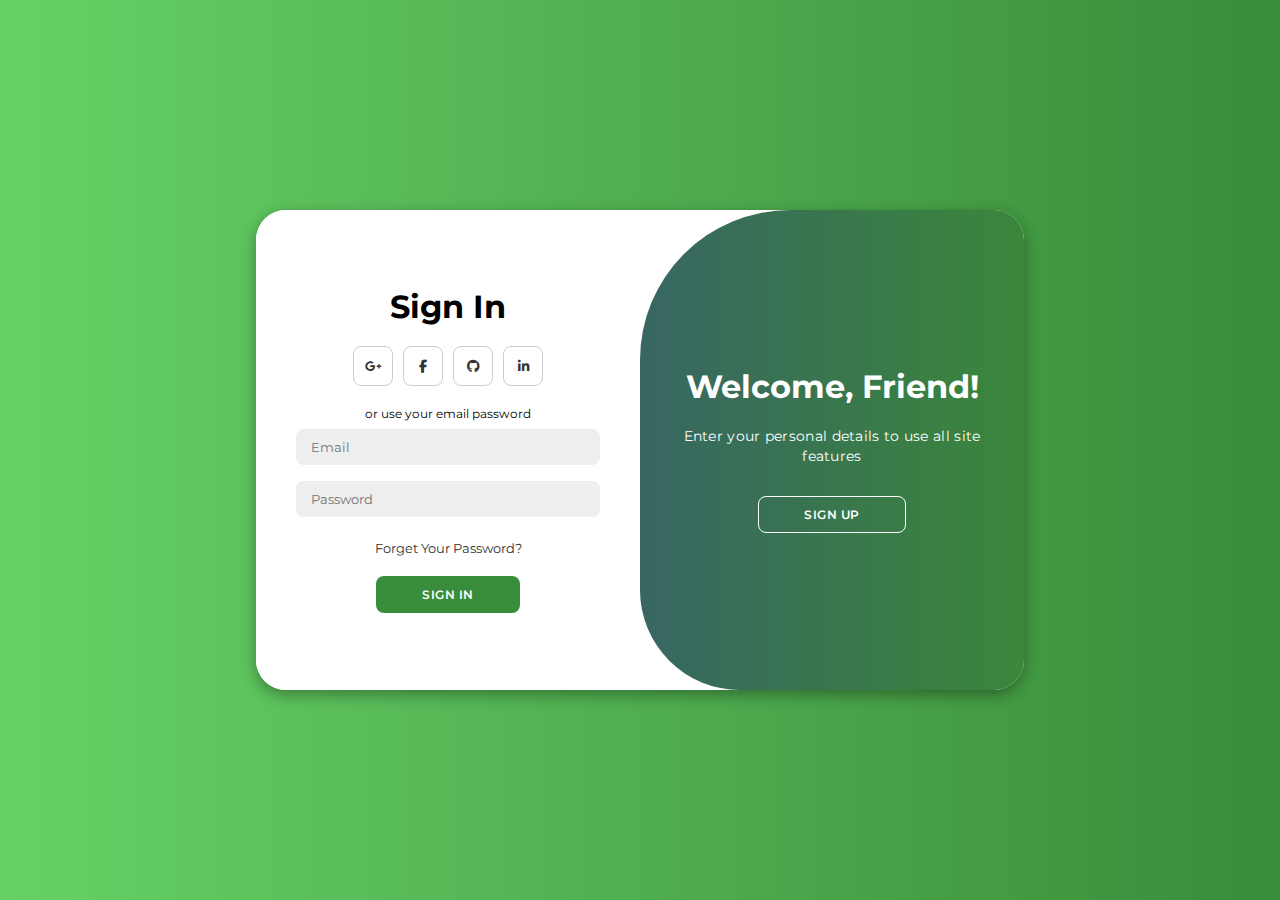
<file: contact.html>
<!DOCTYPE html>
<html lang="en">

<head>
    <meta charset="UTF-8">
    <meta name="viewport" content="width=device-width, initial-scale=1.0">
    <link rel="stylesheet" href="https://cdnjs.cloudflare.com/ajax/libs/font-awesome/6.4.2/css/all.min.css">
    <link rel="stylesheet" href="style.css">
    <title>Super Cola</title>
</head>

<body>

    <div class="container" id="container">
        <div class="form-container sign-up">
            <form id="signupForm" onsubmit="return validateSignUp()">
                <h1>Create Account</h1>
                <div class="social-icons">
                    <a href="#" class="icon"><i class="fa-brands fa-google-plus-g"></i></a>
                    <a href="#" class="icon"><i class="fa-brands fa-facebook-f"></i></a>
                    <a href="#" class="icon"><i class="fa-brands fa-github"></i></a>
                    <a href="#" class="icon"><i class="fa-brands fa-linkedin-in"></i></a>
                </div>
                <span>or use your email for registration</span>
                <input type="text" placeholder="Name" required>
                <input type="email" placeholder="Email" required>
                <input type="password" placeholder="Password" required>
                <button type="submit">Sign Up</button>
            </form>
        </div>
        <div class="form-container sign-in">
            <form id="signinForm" onsubmit="return validateSignIn()">
                <h1>Sign In</h1>
                <div class="social-icons">
                    <a href="#" class="icon"><i class="fa-brands fa-google-plus-g"></i></a>
                    <a href="#" class="icon"><i class="fa-brands fa-facebook-f"></i></a>
                    <a href="#" class="icon"><i class="fa-brands fa-github"></i></a>
                    <a href="#" class="icon"><i class="fa-brands fa-linkedin-in"></i></a>
                </div>
                <span>or use your email password</span>
                <input type="email" placeholder="Email" required>
                <input type="password" placeholder="Password" required>
                <a href="#">Forget Your Password?</a>
                <button type="submit" id="signInButton">Sign In</button>
            </form>
        </div>
        <div class="toggle-container">
            <div class="toggle">
                <div class="toggle-panel toggle-left">
                    <h1>Welcome Back!</h1>
                    <p>Enter your personal details to use all site features</p>
                    <button class="hidden" id="login">Sign In</button>
                </div>
                <div class="toggle-panel toggle-right">
                    <h1>Welcome, Friend!</h1>
                    <p>Enter your personal details to use all site features</p>
                    <button class="hidden" id="register">Sign Up</button>
                </div>
            </div>
        </div>
    </div>

    <script src="app1.js"></script>
    <script>
        // Form Validation for Sign Up
        function validateSignUp() {
            var name = document.getElementById('container').querySelector('.sign-up input[type="text"]').value.trim();
            var email = document.getElementById('container').querySelector('.sign-up input[type="email"]').value.trim();
            var password = document.getElementById('container').querySelector('.sign-up input[type="password"]').value.trim();

            if (!name || !email || !password) {
                alert("Please fill in all fields for sign up.");
                return false;
            }

            // Additional validation logic if needed

            return true;
        }

        // Form Validation for Sign In
        function validateSignIn() {
            var email = document.getElementById('container').querySelector('.sign-in input[type="email"]').value.trim();
            var password = document.getElementById('container').querySelector('.sign-in input[type="password"]').value.trim();

            if (!email || !password) {
                alert("Please fill in all fields for sign in.");
                return false;
            }

            // Additional validation logic if needed

            // Redirect to index.html after successful sign in
            window.location.href = 'index.html';
            
            // Prevent form submission (we are redirecting manually)
            return false;
        }
    </script>
</body>

</html>
</file>
<file: style.css>
@import url('https://fonts.googleapis.com/css2?family=Montserrat:wght@300;400;500;600;700&display=swap');

*{
    margin: 0;
    padding: 0;
    box-sizing: border-box;
    font-family: 'Montserrat', sans-serif;
}

body{
    background-color: #398C39;
    background: linear-gradient(to right,#66d166, #398C39);
    display: flex;
    align-items: center;
    justify-content: center;
    flex-direction: column;
    height: 100vh;
}

.container{
    background-color: #fff;
    border-radius: 30px;
    box-shadow: 0 5px 15px rgba(0, 0, 0, 0.35);
    position: relative;
    overflow: hidden;
    width: 768px;
    max-width: 100%;
    min-height: 480px;
}

.container p{
    font-size: 14px;
    line-height: 20px;
    letter-spacing: 0.3px;
    margin: 20px 0;
}

.container span{
    font-size: 12px;
}

.container a{
    color: #333;
    font-size: 13px;
    text-decoration: none;
    margin: 15px 0 10px;
}

.container button{
    background-color: #398C39;
    color: #fff;
    font-size: 12px;
    padding: 10px 45px;
    border: 1px solid transparent;
    border-radius: 8px;
    font-weight: 600;
    letter-spacing: 0.5px;
    text-transform: uppercase;
    margin-top: 10px;
    cursor: pointer;
}

.container button:hover{
    background-color: #e8ff39;
}

.container button.hidden{
    background-color: transparent;
    border-color: #fff;
}

.container form{
    background-color: #fff;
    display: flex;
    align-items: center;
    justify-content: center;
    flex-direction: column;
    padding: 0 40px;
    height: 100%;
}

.container input{
    background-color: #eee;
    border: none;
    margin: 8px 0;
    padding: 10px 15px;
    font-size: 13px;
    border-radius: 8px;
    width: 100%;
    outline: none;
}

.form-container{
    position: absolute;
    top: 0;
    height: 100%;
    transition: all 0.6s ease-in-out;
}

.sign-in{
    left: 0;
    width: 50%;
    z-index: 2;
}

.container.active .sign-in{
    transform: translateX(100%);
}

.sign-up{
    left: 0;
    width: 50%;
    opacity: 0;
    z-index: 1;
}

.container.active .sign-up{
    transform: translateX(100%);
    opacity: 1;
    z-index: 5;
    animation: move 0.6s;
}

@keyframes move{
    0%, 49.99%{
        opacity: 0;
        z-index: 1;
    }
    50%, 100%{
        opacity: 1;
        z-index: 5;
    }
}

.social-icons{
    margin: 20px 0;
}

.social-icons a{
    border: 1px solid #ccc;
    border-radius: 20%;
    display: inline-flex;
    justify-content: center;
    align-items: center;
    margin: 0 3px;
    width: 40px;
    height: 40px;
}

.toggle-container{
    position: absolute;
    top: 0;
    left: 50%;
    width: 50%;
    height: 100%;
    overflow: hidden;
    transition: all 0.6s ease-in-out;
    border-radius: 150px 0 0 100px;
    z-index: 1000;
}

.container.active .toggle-container{
    transform: translateX(-100%);
    border-radius: 0 150px 100px 0;
}

.toggle{
    background-color: linear-gradient(to left, #51c05f, #398C39);
    height: 100%;
    background: linear-gradient(to right, #36458a  , #3a873a);
    color: #fff;
    position: relative;
    left: -100%;
    height: 100%;
    width: 200%;
    transform: translateX(0);
    transition: all 0.6s ease-in-out;
}

.container.active .toggle{
    transform: translateX(50%);
}

.toggle-panel{
    position: absolute;
    width: 50%;
    height: 100%;
    display: flex;
    align-items: center;
    justify-content: center;
    flex-direction: column;
    padding: 0 30px;
    text-align: center;
    top: 0;
    transform: translateX(0);
    transition: all 0.6s ease-in-out;
}

.toggle-left{
    transform: translateX(-200%);
}

.container.active .toggle-left{
    transform: translateX(0);
}

.toggle-right{
    right: 0;
    transform: translateX(0);
}

.container.active .toggle-right{
    transform: translateX(200%);
}
</file>
